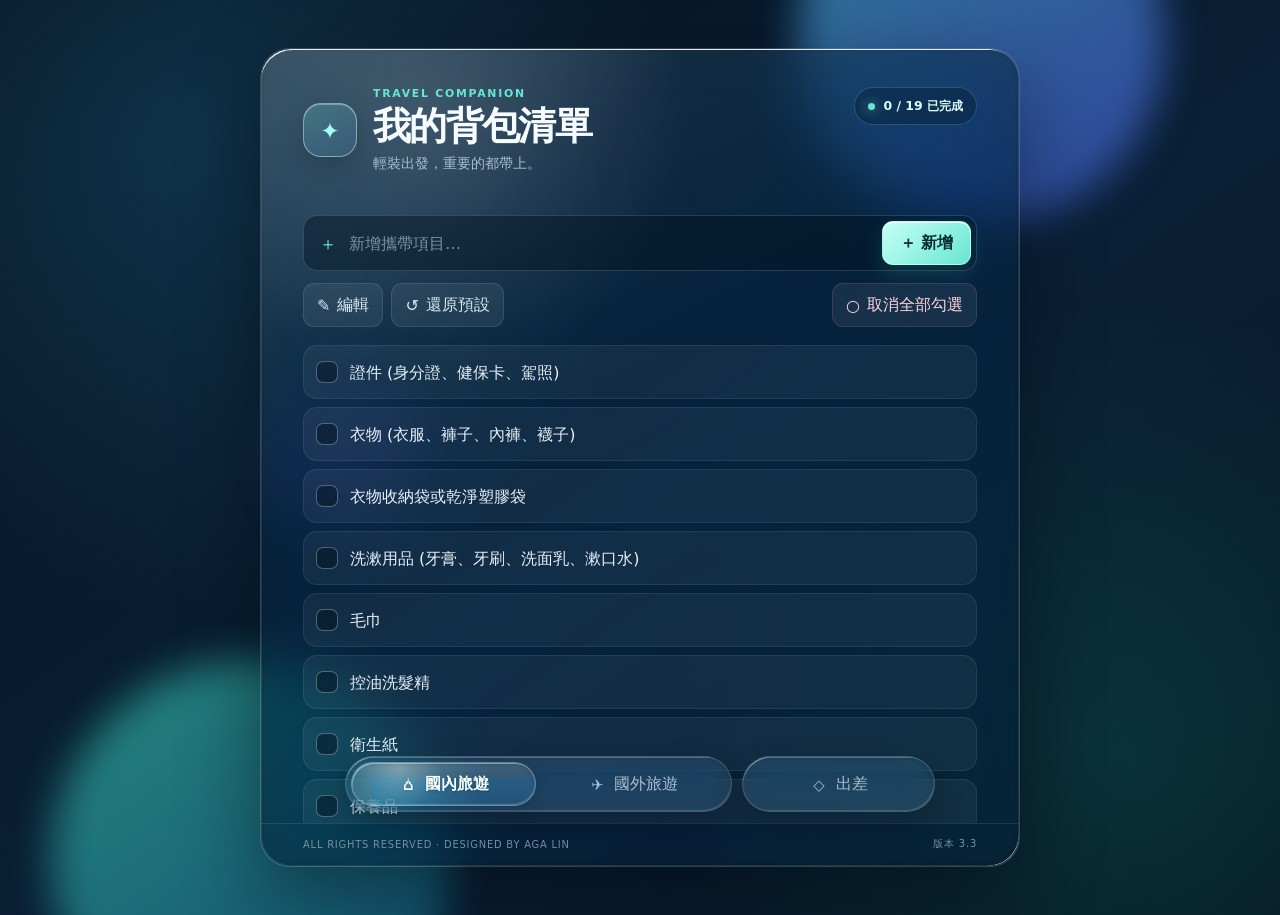
<file: index.html>
<!doctype html>
<html lang="zh-TW">
<head>
    <meta charset="UTF-8">
    <meta name="viewport" content="width=device-width, initial-scale=1.0">
    <meta name="theme-color" content="#071a2d">
    <meta name="color-scheme" content="dark">
    <title>我的背包清單</title>
    <link rel="stylesheet" href="styles.css?ui3.3">
</head>
<body>
    <div class="ambient ambient-one" aria-hidden="true"></div>
    <div class="ambient ambient-two" aria-hidden="true"></div>
    <div class="ambient ambient-three" aria-hidden="true"></div>

    <main class="container glass-surface">
        <div class="glass-layer glass-filter" aria-hidden="true"></div>
        <div class="glass-layer glass-overlay" aria-hidden="true"></div>
        <div class="glass-layer glass-specular" aria-hidden="true"></div>

        <header class="app-header">
            <div class="title-group">
                <span class="app-mark" aria-hidden="true">✦</span>
                <div>
                    <p class="eyebrow">Travel companion</p>
                    <h1>我的背包清單</h1>
                    <p class="subtitle">輕裝出發，重要的都帶上。</p>
                </div>
            </div>
            <div class="progress-pill" aria-live="polite">
                <span class="progress-dot" aria-hidden="true"></span>
                <span id="progressText">準備清單中</span>
            </div>
        </header>

        <section id="controlSection" aria-label="清單工具">
            <form id="addItemForm">
                <label class="sr-only" for="newItem">新增攜帶項目</label>
                <div id="addItemSection">
                    <span class="input-icon" aria-hidden="true">＋</span>
                    <input type="text" id="newItem" placeholder="新增攜帶項目…" autocomplete="off">
                    <button id="addButton" class="primary-button" type="submit">
                        <span aria-hidden="true">＋</span>
                        <span>新增</span>
                    </button>
                </div>
                <span id="inputError" class="error-message" role="alert"></span>
            </form>

            <div class="controlButtons">
                <button id="editButton" class="tool-button" type="button" onclick="toggleEditMode()">
                    <span aria-hidden="true">✎</span>
                    <span>編輯</span>
                </button>
                <button id="resetButton" class="tool-button" type="button" onclick="resetList(true)">
                    <span aria-hidden="true">↺</span>
                    <span>還原預設</span>
                </button>
                <button id="uncheckButton" class="tool-button danger-button" type="button" onclick="uncheckAll()">
                    <span aria-hidden="true">○</span>
                    <span>取消全部勾選</span>
                </button>
            </div>
        </section>

        <section id="listContainer" aria-label="攜帶項目">
            <ul id="travelList"></ul>
        </section>

        <nav id="tagSection" class="liquid-toolbar" aria-label="旅行類型" role="tablist">
            <span class="toolbar-indicator" aria-hidden="true"></span>
            <div class="toolbar-group" aria-label="旅遊清單">
                <button id="travelTwTag" class="tag active" type="button" role="tab" aria-selected="true" onclick="switchTag('travelTw')">
                    <span class="tag-icon" aria-hidden="true">⌂</span>
                    <span class="tag-label">國內旅遊</span>
                </button>
                <button id="travelGlobalTag" class="tag" type="button" role="tab" aria-selected="false" onclick="switchTag('travelGlobal')">
                    <span class="tag-icon" aria-hidden="true">✈</span>
                    <span class="tag-label">國外旅遊</span>
                </button>
            </div>
            <div class="toolbar-group toolbar-group-secondary" aria-label="工作清單">
                <button id="businessTag" class="tag" type="button" role="tab" aria-selected="false" onclick="switchTag('business')">
                    <span class="tag-icon" aria-hidden="true">◇</span>
                    <span class="tag-label">出差</span>
                </button>
            </div>
        </nav>

        <footer>
            <p>ALL RIGHTS RESERVED · DESIGNED BY AGA LIN</p>
            <p class="ver"></p>
        </footer>
    </main>

    <div id="confirmModal" class="modal" aria-hidden="true">
        <div class="modal-content glass-surface" role="dialog" aria-modal="true" aria-labelledby="modalTitle" aria-describedby="modalMessage">
            <span class="modal-icon" aria-hidden="true">!</span>
            <div class="modal-copy">
                <p id="modalTitle" class="modal-title">請確認操作</p>
                <p id="modalMessage"></p>
            </div>
            <div class="modal-buttons">
                <button id="cancelButton" class="tool-button" type="button">取消</button>
                <button id="confirmButton" class="confirm-danger" type="button">確認</button>
            </div>
        </div>
    </div>

    <svg class="liquid-filter-defs" aria-hidden="true" focusable="false" color-interpolation-filters="sRGB">
        <defs id="liquidFilterDefs"></defs>
    </svg>

    <script src="script.js?ui3.3"></script>
</body>
</html>
</file>
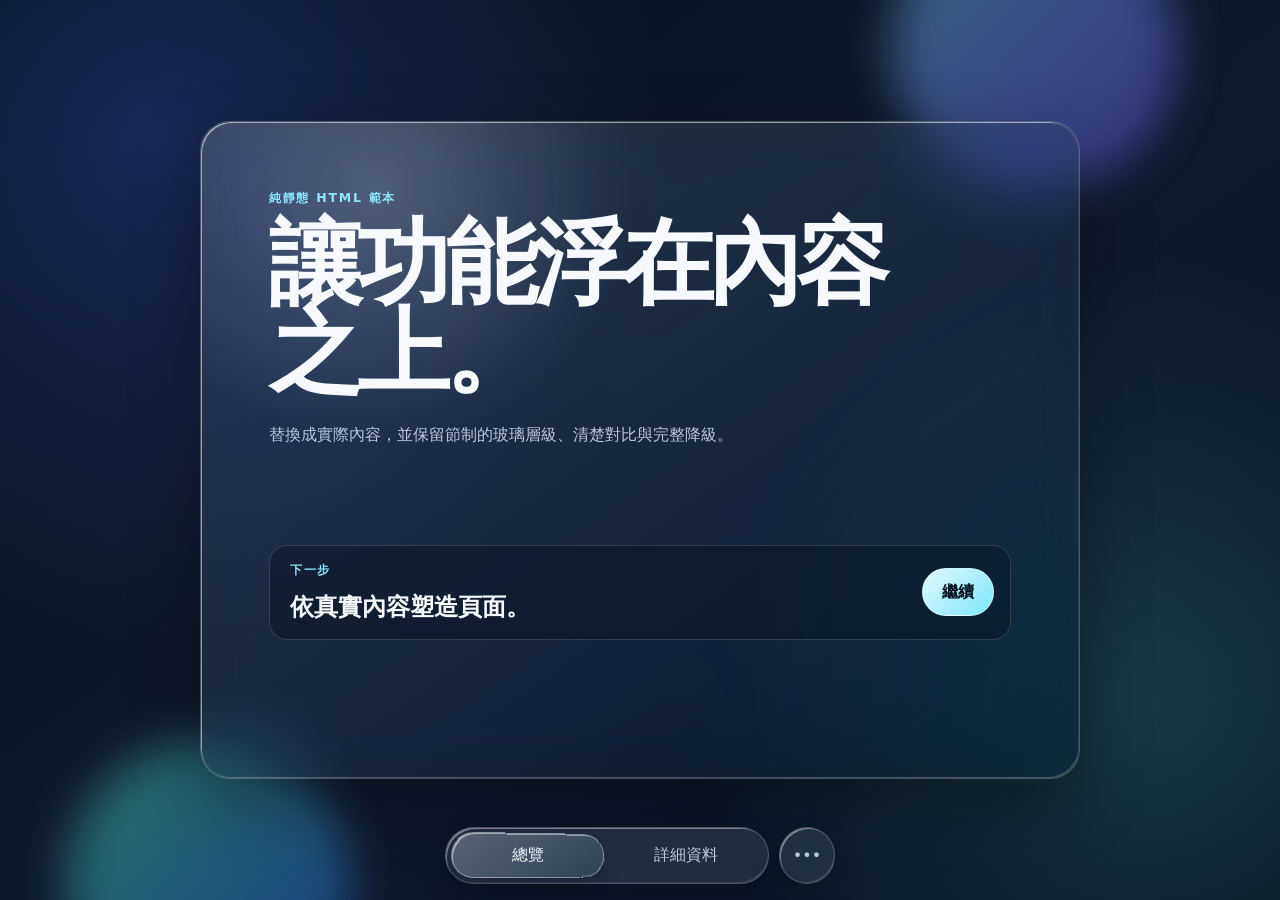
<file: skill-staging/liquid-glass-static-web/assets/static-starter/index.html>
<!doctype html>
<html lang="zh-TW">
<head>
  <meta charset="utf-8">
  <meta name="viewport" content="width=device-width, initial-scale=1">
  <meta name="color-scheme" content="dark">
  <title>液態玻璃靜態頁面</title>
  <link rel="stylesheet" href="styles.css">
</head>
<body>
  <div class="ambient ambient-one" aria-hidden="true"></div>
  <div class="ambient ambient-two" aria-hidden="true"></div>

  <main class="page-shell">
    <div class="glass-layer glass-filter" aria-hidden="true"></div>
    <div class="glass-layer glass-overlay" aria-hidden="true"></div>
    <div class="glass-layer glass-specular" aria-hidden="true"></div>

    <div class="glass-content">
      <header class="hero">
        <p class="eyebrow">純靜態 HTML 範本</p>
        <h1>讓功能浮在內容之上。</h1>
        <p class="intro">替換成實際內容，並保留節制的玻璃層級、清楚對比與完整降級。</p>
      </header>

      <section class="content-panel" aria-labelledby="section-title">
        <div>
          <p class="eyebrow">下一步</p>
          <h2 id="section-title">依真實內容塑造頁面。</h2>
        </div>
        <button class="primary-button" type="button">繼續</button>
      </section>
    </div>

    <nav class="liquid-toolbar" aria-label="檢視選項">
      <span class="liquid-indicator" aria-hidden="true"></span>
      <div class="toolbar-group">
        <button class="toolbar-button is-active" type="button" aria-selected="true">總覽</button>
        <button class="toolbar-button" type="button" aria-selected="false">詳細資料</button>
      </div>
      <div class="toolbar-group">
        <button class="toolbar-button icon-button" type="button" aria-label="更多選項">•••</button>
      </div>
    </nav>
  </main>

  <svg class="filter-defs" aria-hidden="true">
    <filter id="liquid-warp" x="-20%" y="-30%" width="140%" height="160%">
      <feTurbulence type="fractalNoise" baseFrequency="0.012 0.022" numOctaves="2" seed="14" result="noise"></feTurbulence>
      <feGaussianBlur in="noise" stdDeviation="1.4" result="softNoise"></feGaussianBlur>
      <feDisplacementMap in="SourceGraphic" in2="softNoise" scale="5" xChannelSelector="R" yChannelSelector="G"></feDisplacementMap>
    </filter>
  </svg>

  <script src="script.js"></script>
</body>
</html>
</file>
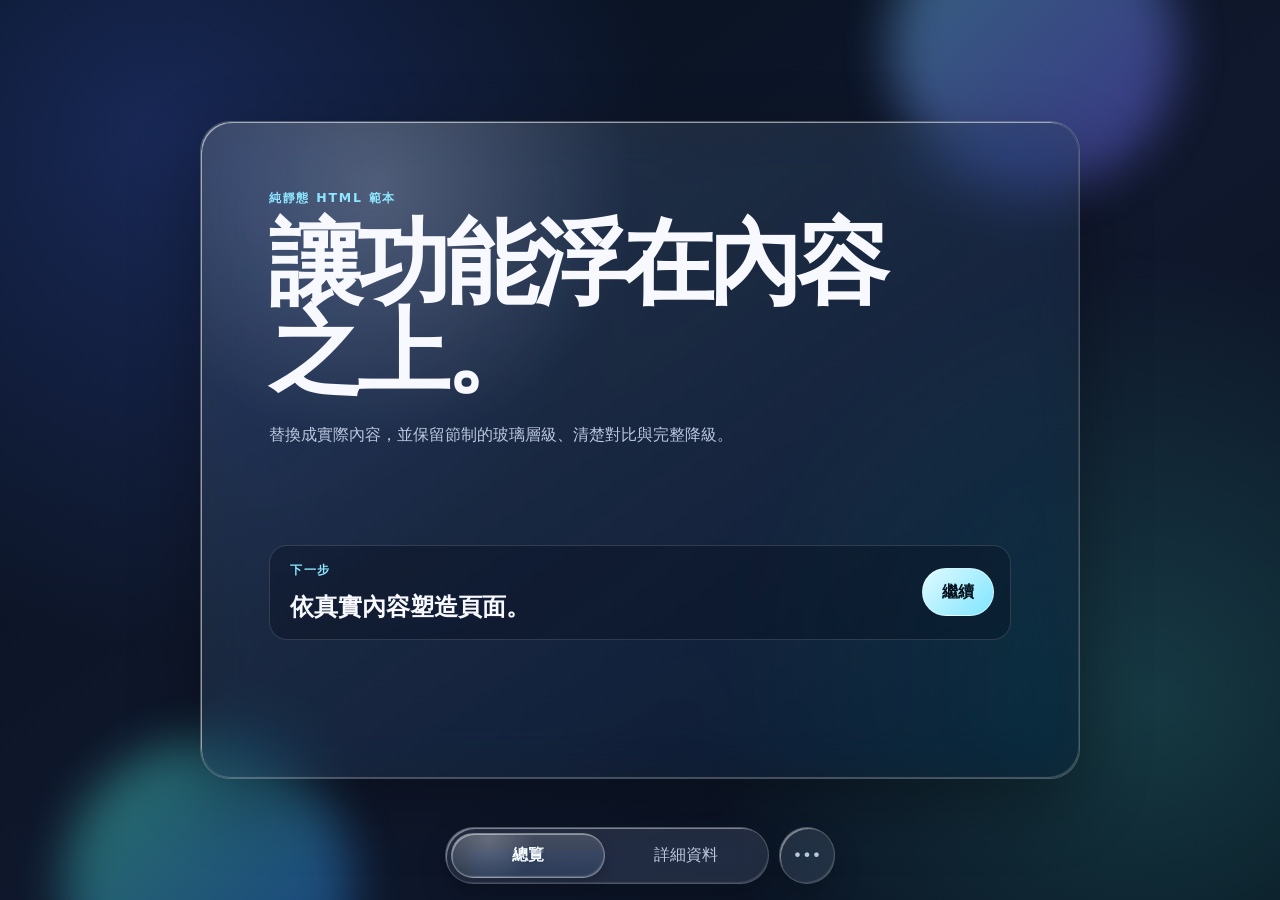
<file: .agents/skills/liquid-glass-static-web/assets/static-starter/index.html>
<!doctype html>
<html lang="zh-TW">
<head>
  <meta charset="utf-8">
  <meta name="viewport" content="width=device-width, initial-scale=1">
  <meta name="color-scheme" content="dark">
  <title>液態玻璃靜態頁面</title>
  <link rel="stylesheet" href="styles.css">
</head>
<body>
  <div class="ambient ambient-one" aria-hidden="true"></div>
  <div class="ambient ambient-two" aria-hidden="true"></div>

  <main class="page-shell">
    <div class="glass-layer glass-filter" aria-hidden="true"></div>
    <div class="glass-layer glass-overlay" aria-hidden="true"></div>
    <div class="glass-layer glass-specular" aria-hidden="true"></div>

    <div class="glass-content">
      <header class="hero">
        <p class="eyebrow">純靜態 HTML 範本</p>
        <h1>讓功能浮在內容之上。</h1>
        <p class="intro">替換成實際內容，並保留節制的玻璃層級、清楚對比與完整降級。</p>
      </header>

      <section class="content-panel" aria-labelledby="section-title">
        <div>
          <p class="eyebrow">下一步</p>
          <h2 id="section-title">依真實內容塑造頁面。</h2>
        </div>
        <button class="primary-button" type="button">繼續</button>
      </section>
    </div>

    <nav class="liquid-toolbar" aria-label="檢視選項">
      <span class="liquid-indicator" aria-hidden="true"></span>
      <div class="toolbar-group">
        <button class="toolbar-button is-active" type="button" aria-selected="true">總覽</button>
        <button class="toolbar-button" type="button" aria-selected="false">詳細資料</button>
      </div>
      <div class="toolbar-group">
        <button class="toolbar-button icon-button" type="button" aria-label="更多選項">•••</button>
      </div>
    </nav>
  </main>

  <svg class="filter-defs" aria-hidden="true" focusable="false" color-interpolation-filters="sRGB">
    <defs id="liquid-filter-defs"></defs>
  </svg>

  <script src="script.js"></script>
</body>
</html>
</file>
<file: styles.css>
:root {
    color-scheme: dark;
    --page-deep: #05111f;
    --page-mid: #0a2036;
    --text: #f5fbff;
    --muted: #a9bed0;
    --faint: #7891a6;
    --accent: #67e7d2;
    --accent-bright: #a4fff0;
    --accent-deep: #063e42;
    --danger: #ff8f9d;
    --danger-deep: #5a1f2b;
    --glass-fallback: rgba(12, 31, 50, 0.96);
    --glass-fill: rgba(13, 38, 61, 0.62);
    --glass-border: rgba(210, 247, 255, 0.18);
    --glass-highlight: rgba(255, 255, 255, 0.22);
    --glass-shadow: 0 28px 80px rgba(0, 8, 18, 0.46);
    --glass-blur: 24px;
    --glass-saturation: 150%;
    --glass-tint-rgb: 220, 255, 250;
    --glass-tint-opacity: 0.055;
    --glass-reflex-light: 1;
    --glass-reflex-dark: 1;
    --surface-soft: rgba(231, 250, 255, 0.07);
    --surface-hover: rgba(231, 250, 255, 0.12);
    --line: rgba(219, 248, 255, 0.11);
    --radius-xl: 30px;
    --radius-lg: 20px;
    --radius-md: 14px;
    --focus: #d8fff7;
}

* {
    box-sizing: border-box;
    margin: 0;
    padding: 0;
}

html {
    min-height: 100%;
    background: var(--page-deep);
}

body {
    min-height: 100vh;
    min-height: 100dvh;
    padding: clamp(18px, 4vw, 48px);
    overflow: hidden;
    color: var(--text);
    background:
        radial-gradient(circle at 15% 15%, rgba(41, 126, 164, 0.28), transparent 30rem),
        radial-gradient(circle at 88% 82%, rgba(24, 150, 127, 0.2), transparent 28rem),
        linear-gradient(145deg, var(--page-deep), var(--page-mid) 55%, #061522);
    display: grid;
    place-items: center;
    font-family: Inter, ui-sans-serif, system-ui, -apple-system, BlinkMacSystemFont, "Segoe UI", "Noto Sans TC", sans-serif;
}

button,
input {
    font: inherit;
}

button {
    color: inherit;
}

.ambient {
    position: fixed;
    z-index: 0;
    border-radius: 999px;
    pointer-events: none;
    filter: blur(20px);
    opacity: 0.52;
}

.ambient-one {
    top: -9rem;
    right: 9%;
    width: 23rem;
    aspect-ratio: 1;
    background: linear-gradient(145deg, #58d8ff, #5365ff);
}

.ambient-two {
    bottom: -10rem;
    left: 4%;
    width: 25rem;
    aspect-ratio: 1;
    background: linear-gradient(145deg, #42ecc8, #176fa4);
}

.ambient-three {
    top: 42%;
    left: 21%;
    width: 10rem;
    aspect-ratio: 1;
    background: #8b75ff;
    opacity: 0.18;
}

.glass-surface {
    background: var(--glass-fallback);
    border: 1px solid var(--glass-border);
    box-shadow: var(--glass-shadow), inset 0 1px 0 var(--glass-highlight);
}

@supports ((backdrop-filter: blur(1px)) or (-webkit-backdrop-filter: blur(1px))) {
    .glass-surface {
        background: var(--glass-fill);
        -webkit-backdrop-filter: blur(var(--glass-blur)) saturate(135%);
        backdrop-filter: blur(var(--glass-blur)) saturate(135%);
    }
}

.container {
    --light-x: 22%;
    --light-y: 8%;
    position: relative;
    z-index: 1;
    width: min(100%, 760px);
    height: min(91vh, 900px);
    height: min(91dvh, 900px);
    overflow: hidden;
    border-radius: var(--radius-xl);
    display: flex;
    flex-direction: column;
    isolation: isolate;
}

.container > :not(.glass-layer) {
    position: relative;
    z-index: 3;
}

.glass-layer {
    position: absolute;
    inset: 0;
    border-radius: inherit;
    pointer-events: none;
}

.glass-filter {
    z-index: 0;
}

.glass-overlay {
    z-index: 1;
    background:
        linear-gradient(155deg, rgba(218, 249, 255, 0.09), rgba(25, 80, 109, 0.02) 42%, rgba(4, 24, 39, 0.15)),
        color-mix(in srgb, var(--glass-fill) 78%, transparent);
}

.glass-specular {
    z-index: 2;
    background:
        radial-gradient(circle at var(--light-x) var(--light-y), rgba(255, 255, 255, 0.14), transparent 28%),
        linear-gradient(135deg, rgba(255, 255, 255, 0.09), transparent 28%);
    box-shadow:
        inset 0 0 0 1px color-mix(in srgb, white calc(var(--glass-reflex-light) * 10%), transparent),
        inset 1.8px 3px 0 -2px color-mix(in srgb, white calc(var(--glass-reflex-light) * 86%), transparent),
        inset -2px -2px 0 -2px color-mix(in srgb, white calc(var(--glass-reflex-light) * 66%), transparent),
        inset -0.5px -1px 5px color-mix(in srgb, black calc(var(--glass-reflex-dark) * 16%), transparent);
}

@supports ((backdrop-filter: blur(1px)) or (-webkit-backdrop-filter: blur(1px))) {
    .container.glass-surface {
        background: rgba(7, 27, 44, 0.3);
        -webkit-backdrop-filter: none;
        backdrop-filter: none;
    }

    .glass-filter {
        -webkit-backdrop-filter: blur(var(--glass-blur)) saturate(var(--glass-saturation));
        backdrop-filter: blur(var(--glass-blur)) saturate(var(--glass-saturation));
    }
}

.app-header {
    padding: clamp(24px, 5vw, 38px) clamp(22px, 5vw, 42px) 24px;
    display: flex;
    align-items: flex-start;
    justify-content: space-between;
    gap: 24px;
}

.title-group {
    min-width: 0;
    display: flex;
    align-items: center;
    gap: 16px;
}

.app-mark {
    width: 54px;
    aspect-ratio: 1;
    flex: 0 0 auto;
    border: 1px solid rgba(213, 255, 248, 0.45);
    border-radius: 18px;
    color: var(--accent-bright);
    background: linear-gradient(145deg, rgba(103, 231, 210, 0.24), rgba(102, 155, 255, 0.12));
    box-shadow: inset 0 1px 0 rgba(255, 255, 255, 0.32), 0 10px 28px rgba(0, 0, 0, 0.2);
    display: grid;
    place-items: center;
    font-size: 1.45rem;
}

.eyebrow {
    margin-bottom: 5px;
    color: var(--accent);
    font-size: 0.68rem;
    font-weight: 800;
    letter-spacing: 0.16em;
    text-transform: uppercase;
}

h1 {
    font-size: clamp(1.65rem, 4vw, 2.35rem);
    line-height: 1.12;
    letter-spacing: -0.045em;
}

.subtitle {
    margin-top: 7px;
    color: var(--muted);
    font-size: 0.88rem;
}

.progress-pill {
    min-height: 38px;
    flex: 0 0 auto;
    padding: 8px 13px;
    border: 1px solid rgba(177, 250, 238, 0.18);
    border-radius: 999px;
    color: #dffcf7;
    background: rgba(4, 25, 36, 0.34);
    display: flex;
    align-items: center;
    gap: 8px;
    font-size: 0.78rem;
    font-weight: 700;
}

.progress-dot {
    width: 7px;
    aspect-ratio: 1;
    border-radius: 50%;
    background: var(--accent);
    box-shadow: 0 0 12px rgba(103, 231, 210, 0.75);
}

#tagSection {
    position: absolute;
    z-index: 8;
    left: 50%;
    bottom: 54px;
    width: min(calc(100% - clamp(44px, 10vw, 84px)), 590px);
    transform: translateX(-50%);
    display: grid;
    grid-template-columns: minmax(0, 2fr) minmax(112px, 1fr);
    gap: 10px;
    isolation: isolate;
}

.toolbar-indicator {
    --indicator-x: 0px;
    --indicator-y: 0px;
    --indicator-width: 0px;
    --indicator-height: 0px;
    position: absolute;
    z-index: 2;
    left: 0;
    top: 0;
    width: var(--indicator-width);
    height: var(--indicator-height);
    border: 1px solid rgba(230, 255, 252, 0.28);
    border-radius: 999px;
    opacity: 0;
    overflow: hidden;
    transform: translate3d(var(--indicator-x), var(--indicator-y), 0);
    background:
        radial-gradient(circle at 24% 12%, rgba(255, 255, 255, 0.18), transparent 38%),
        linear-gradient(180deg, rgba(246, 255, 253, 0.11), rgba(137, 224, 216, 0.035)),
        rgba(var(--glass-tint-rgb), var(--glass-tint-opacity));
    box-shadow:
        inset 0 0 0 1px rgba(255, 255, 255, 0.08),
        inset 1.5px 2px 0 -1px rgba(255, 255, 255, 0.38),
        inset -2px -4px 2px -3px rgba(255, 255, 255, 0.16),
        inset -1px 2px 4px -2px rgba(0, 20, 28, 0.34),
        0 5px 14px rgba(0, 8, 18, 0.16);
    -webkit-backdrop-filter: blur(0.35px) saturate(125%);
    backdrop-filter: blur(0.35px) saturate(125%);
    pointer-events: none;
    transition:
        width 420ms cubic-bezier(0.22, 0.9, 0.28, 1),
        height 420ms cubic-bezier(0.22, 0.9, 0.28, 1),
        transform 420ms cubic-bezier(0.22, 0.9, 0.28, 1),
        opacity 160ms ease;
}

.toolbar-indicator::after {
    position: absolute;
    inset: 0;
    border-radius: inherit;
    content: "";
    background:
        radial-gradient(circle at 26% 10%, rgba(255, 255, 255, 0.2), transparent 30%),
        linear-gradient(110deg, transparent 28%, rgba(255, 255, 255, 0.055) 50%, transparent 72%);
}

.indicator-ready .toolbar-indicator {
    opacity: 1;
}

.indicator-moving .toolbar-indicator::after {
    animation: liquid-stretch 440ms cubic-bezier(0.22, 0.9, 0.28, 1);
}

@supports ((backdrop-filter: url("#liquid-toolbar-filter")) or (-webkit-backdrop-filter: url("#liquid-toolbar-filter"))) {
    .toolbar-indicator {
        -webkit-backdrop-filter: url("#liquid-toolbar-filter");
        backdrop-filter: url("#liquid-toolbar-filter");
    }
}

@keyframes liquid-stretch {
    0% {
        transform: scaleX(1);
    }
    48% {
        transform: scaleX(1.11);
    }
    100% {
        transform: scaleX(1);
    }
}

.toolbar-group {
    position: relative;
    min-width: 0;
    padding: 5px;
    border: 1px solid rgba(218, 249, 255, 0.16);
    border-radius: 999px;
    background: rgba(7, 27, 43, 0.88);
    box-shadow:
        inset 0 0 0 1px rgba(255, 255, 255, 0.04),
        inset 1.5px 2.5px 0 -2px rgba(255, 255, 255, 0.48),
        inset -2px -3px 1px -2px rgba(255, 255, 255, 0.12),
        inset -1px 2px 4px -2px rgba(0, 16, 28, 0.4),
        0 12px 30px rgba(0, 8, 18, 0.24);
    display: grid;
    grid-template-columns: repeat(2, minmax(0, 1fr));
    gap: 4px;
}

.toolbar-group-secondary {
    grid-template-columns: minmax(0, 1fr);
}

@supports ((backdrop-filter: blur(1px)) or (-webkit-backdrop-filter: blur(1px))) {
    .toolbar-group {
        background: color-mix(in srgb, rgba(196, 231, 239, 0.16) 74%, transparent);
        -webkit-backdrop-filter: blur(16px) saturate(var(--glass-saturation));
        backdrop-filter: blur(16px) saturate(var(--glass-saturation));
    }
}

.tag {
    position: relative;
    z-index: 3;
    min-height: 44px;
    min-width: 0;
    padding: 9px 13px;
    border: 1px solid transparent;
    border-radius: 999px;
    background: transparent;
    color: var(--muted);
    cursor: pointer;
    display: inline-flex;
    align-items: center;
    justify-content: center;
    gap: 7px;
    transition: color 160ms ease, background 160ms ease, border-color 160ms ease, transform 160ms ease;
}

.tag:hover {
    color: var(--text);
    background: rgba(255, 255, 255, 0.06);
}

.tag.active {
    border-color: transparent;
    color: #f7fffd;
    background: transparent;
    box-shadow: none;
    font-weight: 850;
    text-shadow: 0 1px 3px rgba(0, 18, 28, 0.48);
}

.tag-icon {
    width: 20px;
    height: 20px;
    flex: 0 0 auto;
    display: grid;
    place-items: center;
    font-size: 0.92rem;
}

.tag-label {
    min-width: 0;
    overflow: hidden;
    text-overflow: ellipsis;
    white-space: nowrap;
}

#controlSection {
    padding: 18px clamp(22px, 5vw, 42px) 12px;
    display: grid;
    gap: 12px;
}

#addItemForm {
    min-width: 0;
}

#addItemSection {
    min-width: 0;
    padding: 5px;
    border: 1px solid rgba(218, 249, 255, 0.16);
    border-radius: var(--radius-md);
    background: rgba(2, 17, 29, 0.42);
    display: flex;
    align-items: center;
    gap: 4px;
    transition: border-color 160ms ease, box-shadow 160ms ease;
}

#addItemSection:focus-within {
    border-color: rgba(164, 255, 240, 0.56);
    box-shadow: 0 0 0 3px rgba(103, 231, 210, 0.1);
}

.input-icon {
    padding-left: 10px;
    color: var(--accent);
    font-size: 1.15rem;
}

#newItem {
    min-width: 0;
    width: 100%;
    min-height: 44px;
    padding: 10px 8px;
    border: 0;
    outline: 0;
    color: var(--text);
    background: transparent;
    font-size: 1rem;
}

#newItem::placeholder {
    color: var(--faint);
}

.primary-button,
.tool-button,
.delete-btn,
.confirm-danger {
    min-height: 44px;
    border-radius: 11px;
    white-space: nowrap;
    cursor: pointer;
    transition: transform 150ms ease, border-color 150ms ease, background 150ms ease, box-shadow 150ms ease;
}

.primary-button {
    padding: 10px 17px;
    border: 1px solid rgba(214, 255, 248, 0.5);
    color: #062d32;
    background: linear-gradient(135deg, #c5fff5, #67e7d2);
    box-shadow: 0 8px 20px rgba(58, 213, 188, 0.18), inset 0 1px 0 #ffffff;
    display: inline-flex;
    align-items: center;
    justify-content: center;
    gap: 5px;
    font-weight: 850;
}

.primary-button:hover {
    transform: translateY(-1px);
    box-shadow: 0 11px 25px rgba(58, 213, 188, 0.26), inset 0 1px 0 #ffffff;
}

.controlButtons {
    display: flex;
    flex-wrap: wrap;
    gap: 8px;
}

.tool-button {
    padding: 9px 13px;
    border: 1px solid var(--line);
    color: #d9e9f4;
    background: var(--surface-soft);
    display: inline-flex;
    align-items: center;
    justify-content: center;
    gap: 7px;
}

.tool-button:hover {
    transform: translateY(-1px);
    border-color: rgba(218, 249, 255, 0.22);
    background: var(--surface-hover);
}

.danger-button {
    margin-left: auto;
    color: #ffd4da;
    border-color: rgba(255, 143, 157, 0.15);
}

.error-message {
    min-height: 0;
    display: block;
    padding: 0 8px;
    overflow: hidden;
    color: #ffc1c9;
    font-size: 0.82rem;
    line-height: 0;
    opacity: 0;
    transition: line-height 160ms ease, padding-top 160ms ease, opacity 160ms ease;
}

.error-message.show {
    padding-top: 7px;
    line-height: 1.35;
    opacity: 1;
}

#listContainer {
    min-height: 0;
    flex: 1;
    margin: 0 clamp(10px, 2vw, 20px);
    padding: 6px clamp(12px, 3vw, 22px) 94px;
    overflow-y: auto;
    overscroll-behavior: contain;
    scrollbar-color: rgba(149, 217, 216, 0.4) transparent;
    scrollbar-width: thin;
    -webkit-overflow-scrolling: touch;
}

#listContainer::-webkit-scrollbar {
    width: 6px;
}

#listContainer::-webkit-scrollbar-thumb {
    border-radius: 999px;
    background: rgba(149, 217, 216, 0.34);
}

#travelList {
    list-style: none;
}

#travelList li {
    position: relative;
    min-height: 54px;
    margin-bottom: 8px;
    padding: 9px 12px;
    border: 1px solid rgba(218, 249, 255, 0.08);
    border-radius: var(--radius-md);
    background: rgba(231, 250, 255, 0.055);
    display: flex;
    align-items: center;
    gap: 12px;
    transition: transform 150ms ease, border-color 150ms ease, background 150ms ease;
}

#travelList li:hover {
    transform: translateX(2px);
    border-color: rgba(218, 249, 255, 0.16);
    background: rgba(231, 250, 255, 0.085);
}

#travelList input[type="checkbox"] {
    width: 22px;
    height: 22px;
    flex: 0 0 auto;
    margin: 0;
    border: 1px solid rgba(218, 249, 255, 0.32);
    border-radius: 7px;
    appearance: none;
    background: rgba(2, 17, 29, 0.46);
    display: grid;
    place-content: center;
    cursor: pointer;
}

#travelList input[type="checkbox"]::before {
    width: 11px;
    height: 7px;
    border-left: 2px solid #073a3c;
    border-bottom: 2px solid #073a3c;
    content: "";
    transform: rotate(-45deg) scale(0);
    transition: transform 120ms ease;
}

#travelList input[type="checkbox"]:checked {
    border-color: var(--accent);
    background: var(--accent);
}

#travelList input[type="checkbox"]:checked::before {
    transform: rotate(-45deg) scale(1);
}

#travelList label {
    min-width: 0;
    width: 100%;
    padding: 4px 0;
    color: #e5f0f7;
    line-height: 1.45;
    cursor: pointer;
    transition: color 150ms ease, opacity 150ms ease;
}

#travelList label.checked {
    color: var(--faint);
    text-decoration: line-through;
    text-decoration-color: rgba(103, 231, 210, 0.5);
    opacity: 0.7;
}

.delete-btn {
    min-height: 36px;
    flex: 0 0 auto;
    padding: 6px 10px;
    border: 1px solid rgba(255, 143, 157, 0.24);
    color: #ffd4da;
    background: rgba(90, 31, 43, 0.52);
    display: none;
}

.delete-btn:hover {
    border-color: rgba(255, 143, 157, 0.45);
    background: rgba(115, 35, 49, 0.72);
}

.edit-mode .delete-btn {
    display: inline-flex;
    align-items: center;
    gap: 5px;
}

footer {
    padding: 13px clamp(22px, 5vw, 42px) 15px;
    border-top: 1px solid var(--line);
    color: var(--faint);
    display: flex;
    align-items: center;
    justify-content: space-between;
    gap: 12px;
    font-size: 0.62rem;
    letter-spacing: 0.08em;
}

.modal {
    position: fixed;
    z-index: 20;
    inset: 0;
    padding: 20px;
    visibility: hidden;
    opacity: 0;
    background: rgba(0, 8, 18, 0.7);
    display: grid;
    place-items: center;
    transition: opacity 160ms ease, visibility 160ms ease;
}

@supports ((backdrop-filter: blur(1px)) or (-webkit-backdrop-filter: blur(1px))) {
    .modal {
        -webkit-backdrop-filter: blur(8px);
        backdrop-filter: blur(8px);
    }
}

.modal.show {
    visibility: visible;
    opacity: 1;
}

.modal-content {
    width: min(100%, 430px);
    padding: 24px;
    border-radius: var(--radius-lg);
    transform: translateY(8px) scale(0.98);
    transition: transform 180ms ease;
    display: grid;
    grid-template-columns: auto 1fr;
    gap: 14px;
}

.modal.show .modal-content {
    transform: translateY(0) scale(1);
}

.modal-icon {
    width: 38px;
    aspect-ratio: 1;
    border: 1px solid rgba(255, 143, 157, 0.3);
    border-radius: 12px;
    color: #ffd4da;
    background: rgba(90, 31, 43, 0.55);
    display: grid;
    place-items: center;
    font-weight: 900;
}

.modal-title {
    margin-bottom: 6px;
    color: var(--text);
    font-weight: 800;
}

#modalMessage {
    color: var(--muted);
    line-height: 1.55;
}

.modal-buttons {
    grid-column: 1 / -1;
    margin-top: 8px;
    display: flex;
    justify-content: flex-end;
    gap: 8px;
}

.confirm-danger {
    padding: 9px 16px;
    border: 1px solid rgba(255, 184, 193, 0.3);
    color: #fff5f6;
    background: linear-gradient(135deg, #a83f54, #772637);
    font-weight: 800;
}

.confirm-danger:hover {
    transform: translateY(-1px);
    box-shadow: 0 10px 24px rgba(91, 20, 34, 0.32);
}

button:focus-visible,
input:focus-visible {
    outline: 3px solid var(--focus);
    outline-offset: 3px;
}

#newItem:focus-visible {
    outline: 0;
}

.sr-only {
    position: absolute;
    width: 1px;
    height: 1px;
    padding: 0;
    margin: -1px;
    overflow: hidden;
    clip: rect(0, 0, 0, 0);
    white-space: nowrap;
    border: 0;
}

.liquid-filter-defs {
    position: fixed;
    width: 0;
    height: 0;
    overflow: hidden;
    pointer-events: none;
}

@media (max-width: 680px) {
    body {
        padding: 0;
        place-items: stretch;
    }

    .ambient {
        opacity: 0.3;
    }

    .container {
        width: 100%;
        height: 100vh;
        height: 100dvh;
        border-width: 0;
        border-radius: 0;
    }

    .app-header {
        padding: 22px 18px 18px;
    }

    .app-mark {
        width: 46px;
        border-radius: 15px;
    }

    .progress-pill {
        display: none;
    }

    #tagSection {
        position: fixed;
        bottom: max(12px, env(safe-area-inset-bottom));
        width: calc(100% - 36px);
        grid-template-columns: minmax(0, 2fr) minmax(90px, 0.82fr);
        gap: 8px;
    }

    .tag {
        padding-inline: 7px;
        font-size: 0.84rem;
    }

    #controlSection {
        padding: 14px 18px 10px;
    }

    .controlButtons {
        display: grid;
        grid-template-columns: repeat(2, 1fr);
    }

    .danger-button {
        grid-column: 1 / -1;
        margin-left: 0;
    }

    #listContainer {
        margin-inline: 4px;
        padding: 6px 14px calc(92px + env(safe-area-inset-bottom));
    }

    footer {
        display: none;
    }
}

@media (max-width: 390px) {
    .subtitle,
    .eyebrow {
        display: none;
    }

    .app-header {
        align-items: center;
    }

    h1 {
        font-size: 1.55rem;
    }

    .tag-icon,
    .tool-button span[aria-hidden="true"] {
        display: none;
    }
}

@media (prefers-reduced-motion: reduce) {
    *,
    *::before,
    *::after {
        scroll-behavior: auto !important;
        animation-duration: 0.01ms !important;
        animation-iteration-count: 1 !important;
        transition-duration: 0.01ms !important;
    }

    .toolbar-indicator {
        -webkit-backdrop-filter: none;
        backdrop-filter: none;
        filter: none;
    }
}

@media (forced-colors: active) {
    .glass-surface,
    #tagSection,
    .toolbar-indicator,
    #addItemSection,
    #travelList li,
    .tag,
    .tool-button {
        border: 1px solid CanvasText;
        color: CanvasText;
        background: Canvas;
        box-shadow: none;
    }
}
</file>
<file: skill-staging/liquid-glass-static-web/assets/static-starter/styles.css>
:root {
  color-scheme: dark;
  --page-bg: #07111f;
  --text: #f7f9ff;
  --muted: #bdc8df;
  --accent: #8ee7ff;
  --glass-fallback: rgba(18, 28, 49, 0.94);
  --glass-fill: rgba(255, 255, 255, 0.1);
  --glass-border: rgba(255, 255, 255, 0.24);
  --glass-blur: 22px;
}

* { box-sizing: border-box; }

html {
  min-height: 100%;
  background: var(--page-bg);
}

body {
  min-height: 100vh;
  min-height: 100dvh;
  margin: 0;
  padding: clamp(18px, 5vw, 72px);
  overflow-x: hidden;
  color: var(--text);
  background:
    radial-gradient(circle at 12% 15%, rgba(76, 111, 255, 0.24), transparent 32rem),
    radial-gradient(circle at 90% 78%, rgba(74, 229, 205, 0.18), transparent 28rem),
    linear-gradient(145deg, #06101d, #10182d 55%, #07111f);
  display: grid;
  place-items: center;
  font-family: ui-sans-serif, system-ui, -apple-system, BlinkMacSystemFont, "Segoe UI", "Noto Sans TC", sans-serif;
}

button { font: inherit; }

.ambient {
  position: fixed;
  width: 18rem;
  aspect-ratio: 1;
  border-radius: 50%;
  filter: blur(24px);
  opacity: 0.42;
  pointer-events: none;
}

.ambient-one {
  top: -6rem;
  right: 8%;
  background: linear-gradient(135deg, #74d8ff, #745cff);
}

.ambient-two {
  bottom: -8rem;
  left: 5%;
  background: linear-gradient(135deg, #4ef0bd, #2673ff);
}

.page-shell {
  --light-x: 20%;
  --light-y: 10%;
  position: relative;
  width: min(100%, 880px);
  min-height: 560px;
  padding: clamp(24px, 6vw, 68px);
  padding-bottom: clamp(112px, 14vw, 138px);
  overflow: hidden;
  isolation: isolate;
  border: 1px solid var(--glass-border);
  border-radius: 30px;
  background: var(--glass-fallback);
  box-shadow: 0 24px 70px rgba(0, 0, 0, 0.32);
}

.glass-layer {
  position: absolute;
  inset: 0;
  border-radius: inherit;
  pointer-events: none;
}

.glass-filter { z-index: 0; }

.glass-overlay {
  z-index: 1;
  background: linear-gradient(145deg, rgba(255, 255, 255, 0.12), rgba(10, 30, 50, 0.08));
}

.glass-specular {
  z-index: 2;
  background: radial-gradient(circle at var(--light-x) var(--light-y), rgba(255, 255, 255, 0.2), transparent 28%);
  box-shadow:
    inset 0 0 0 1px rgba(255, 255, 255, 0.1),
    inset 2px 2px 0 -1px rgba(255, 255, 255, 0.48),
    inset -2px -3px 1px -2px rgba(255, 255, 255, 0.14);
}

.glass-content {
  position: relative;
  z-index: 3;
}

@supports ((backdrop-filter: blur(1px)) or (-webkit-backdrop-filter: blur(1px))) {
  .page-shell { background: rgba(12, 30, 48, 0.35); }
  .glass-filter {
    -webkit-backdrop-filter: blur(var(--glass-blur)) saturate(140%);
    backdrop-filter: blur(var(--glass-blur)) saturate(140%);
  }
}

.hero { max-width: 42rem; }

.eyebrow {
  margin: 0 0 0.75rem;
  color: var(--accent);
  font-size: 0.78rem;
  font-weight: 750;
  letter-spacing: 0.14em;
}

h1 {
  margin: 0;
  font-size: clamp(2.6rem, 8vw, 5.8rem);
  line-height: 0.96;
  letter-spacing: -0.055em;
}

h2 { margin: 0; }

.intro {
  max-width: 34rem;
  margin: 1.5rem 0 0;
  color: var(--muted);
  line-height: 1.7;
}

.content-panel {
  margin-top: clamp(2.5rem, 8vw, 6rem);
  padding: 1rem 1rem 1rem 1.25rem;
  border: 1px solid rgba(255, 255, 255, 0.14);
  border-radius: 18px;
  background: rgba(7, 14, 28, 0.34);
  display: flex;
  align-items: center;
  justify-content: space-between;
  gap: 1.5rem;
}

.primary-button,
.toolbar-button {
  min-height: 44px;
  border-radius: 999px;
  cursor: pointer;
}

.primary-button {
  padding: 0.8rem 1.2rem;
  border: 1px solid rgba(255, 255, 255, 0.48);
  color: #06111f;
  background: linear-gradient(135deg, #dffaff, #7ee5ff);
  font-weight: 780;
}

.liquid-toolbar {
  position: fixed;
  z-index: 10;
  left: 50%;
  bottom: max(16px, env(safe-area-inset-bottom));
  width: min(calc(100% - 36px), 390px);
  transform: translateX(-50%);
  display: grid;
  grid-template-columns: minmax(0, 1fr) auto;
  gap: 10px;
  isolation: isolate;
}

.toolbar-group {
  position: relative;
  padding: 5px;
  border: 1px solid rgba(255, 255, 255, 0.2);
  border-radius: 999px;
  background: rgba(10, 24, 42, 0.88);
  box-shadow:
    inset 2px 2px 0 -1px rgba(255, 255, 255, 0.42),
    inset -2px -3px 1px -2px rgba(255, 255, 255, 0.12),
    0 12px 30px rgba(0, 0, 0, 0.2);
  display: flex;
  gap: 4px;
}

.toolbar-group:first-of-type {
  display: grid;
  grid-template-columns: repeat(2, minmax(0, 1fr));
}

@supports ((backdrop-filter: blur(1px)) or (-webkit-backdrop-filter: blur(1px))) {
  .toolbar-group {
    background: rgba(255, 255, 255, 0.1);
    -webkit-backdrop-filter: blur(18px) saturate(145%);
    backdrop-filter: blur(18px) saturate(145%);
  }
}

.toolbar-button {
  position: relative;
  z-index: 3;
  padding: 0.7rem 1rem;
  border: 1px solid transparent;
  color: var(--muted);
  background: transparent;
  white-space: nowrap;
}

.toolbar-button.is-active { color: var(--text); }

.icon-button {
  width: 44px;
  padding-inline: 0;
}

.liquid-indicator {
  position: absolute;
  z-index: 2;
  left: 0;
  top: 0;
  width: var(--w, 0);
  height: var(--h, 0);
  border: 1px solid rgba(255, 255, 255, 0.36);
  border-radius: 999px;
  opacity: 0;
  transform: translate3d(var(--x, 0), var(--y, 0), 0);
  background: linear-gradient(145deg, rgba(255, 255, 255, 0.26), rgba(112, 220, 210, 0.14));
  box-shadow: inset 2px 2px 0 -1px rgba(255, 255, 255, 0.48), 0 6px 18px rgba(0, 0, 0, 0.2);
  pointer-events: none;
  transition: width 420ms cubic-bezier(0.22, 0.9, 0.28, 1), transform 420ms cubic-bezier(0.22, 0.9, 0.28, 1), opacity 160ms;
}

.liquid-toolbar.is-ready .liquid-indicator { opacity: 1; }

@supports (filter: url("#liquid-warp")) {
  .liquid-indicator { filter: url("#liquid-warp"); }
}

.filter-defs {
  position: fixed;
  width: 0;
  height: 0;
}

button:focus-visible {
  outline: 3px solid #fff;
  outline-offset: 4px;
}

@media (max-width: 620px) {
  body { padding: 0; place-items: stretch; }
  .page-shell { min-height: 100vh; min-height: 100dvh; border-radius: 0; }
  .content-panel { align-items: stretch; flex-direction: column; }
  .primary-button { width: 100%; }
}

@media (prefers-reduced-motion: reduce) {
  *,
  *::before,
  *::after {
    animation-duration: 0.01ms !important;
    transition-duration: 0.01ms !important;
  }
  .liquid-indicator { filter: none; }
}
</file>
<file: .agents/skills/liquid-glass-static-web/assets/static-starter/styles.css>
:root {
  color-scheme: dark;
  --page-bg: #07111f;
  --text: #f7f9ff;
  --muted: #bdc8df;
  --accent: #8ee7ff;
  --glass-fallback: rgba(18, 28, 49, 0.94);
  --glass-fill: rgba(255, 255, 255, 0.1);
  --glass-border: rgba(255, 255, 255, 0.24);
  --glass-blur: 22px;
  --glass-tint-rgb: 236, 255, 252;
  --glass-tint-opacity: 0.055;
}

* { box-sizing: border-box; }

html {
  min-height: 100%;
  background: var(--page-bg);
}

body {
  min-height: 100vh;
  min-height: 100dvh;
  margin: 0;
  padding: clamp(18px, 5vw, 72px);
  overflow-x: hidden;
  color: var(--text);
  background:
    radial-gradient(circle at 12% 15%, rgba(76, 111, 255, 0.24), transparent 32rem),
    radial-gradient(circle at 90% 78%, rgba(74, 229, 205, 0.18), transparent 28rem),
    linear-gradient(145deg, #06101d, #10182d 55%, #07111f);
  display: grid;
  place-items: center;
  font-family: ui-sans-serif, system-ui, -apple-system, BlinkMacSystemFont, "Segoe UI", "Noto Sans TC", sans-serif;
}

button { font: inherit; }

.ambient {
  position: fixed;
  width: 18rem;
  aspect-ratio: 1;
  border-radius: 50%;
  filter: blur(24px);
  opacity: 0.42;
  pointer-events: none;
}

.ambient-one {
  top: -6rem;
  right: 8%;
  background: linear-gradient(135deg, #74d8ff, #745cff);
}

.ambient-two {
  bottom: -8rem;
  left: 5%;
  background: linear-gradient(135deg, #4ef0bd, #2673ff);
}

.page-shell {
  --light-x: 20%;
  --light-y: 10%;
  position: relative;
  width: min(100%, 880px);
  min-height: 560px;
  padding: clamp(24px, 6vw, 68px);
  padding-bottom: clamp(112px, 14vw, 138px);
  overflow: hidden;
  isolation: isolate;
  border: 1px solid var(--glass-border);
  border-radius: 30px;
  background: var(--glass-fallback);
  box-shadow: 0 24px 70px rgba(0, 0, 0, 0.32);
}

.glass-layer {
  position: absolute;
  inset: 0;
  border-radius: inherit;
  pointer-events: none;
}

.glass-filter { z-index: 0; }

.glass-overlay {
  z-index: 1;
  background: linear-gradient(145deg, rgba(255, 255, 255, 0.12), rgba(10, 30, 50, 0.08));
}

.glass-specular {
  z-index: 2;
  background: radial-gradient(circle at var(--light-x) var(--light-y), rgba(255, 255, 255, 0.2), transparent 28%);
  box-shadow:
    inset 0 0 0 1px rgba(255, 255, 255, 0.1),
    inset 2px 2px 0 -1px rgba(255, 255, 255, 0.48),
    inset -2px -3px 1px -2px rgba(255, 255, 255, 0.14);
}

.glass-content {
  position: relative;
  z-index: 3;
}

@supports ((backdrop-filter: blur(1px)) or (-webkit-backdrop-filter: blur(1px))) {
  .page-shell { background: rgba(12, 30, 48, 0.35); }
  .glass-filter {
    -webkit-backdrop-filter: blur(var(--glass-blur)) saturate(140%);
    backdrop-filter: blur(var(--glass-blur)) saturate(140%);
  }
}

.hero { max-width: 42rem; }

.eyebrow {
  margin: 0 0 0.75rem;
  color: var(--accent);
  font-size: 0.78rem;
  font-weight: 750;
  letter-spacing: 0.14em;
}

h1 {
  margin: 0;
  font-size: clamp(2.6rem, 8vw, 5.8rem);
  line-height: 0.96;
  letter-spacing: -0.055em;
}

h2 { margin: 0; }

.intro {
  max-width: 34rem;
  margin: 1.5rem 0 0;
  color: var(--muted);
  line-height: 1.7;
}

.content-panel {
  margin-top: clamp(2.5rem, 8vw, 6rem);
  padding: 1rem 1rem 1rem 1.25rem;
  border: 1px solid rgba(255, 255, 255, 0.14);
  border-radius: 18px;
  background: rgba(7, 14, 28, 0.34);
  display: flex;
  align-items: center;
  justify-content: space-between;
  gap: 1.5rem;
}

.primary-button,
.toolbar-button {
  min-height: 44px;
  border-radius: 999px;
  cursor: pointer;
}

.primary-button {
  padding: 0.8rem 1.2rem;
  border: 1px solid rgba(255, 255, 255, 0.48);
  color: #06111f;
  background: linear-gradient(135deg, #dffaff, #7ee5ff);
  font-weight: 780;
}

.liquid-toolbar {
  position: fixed;
  z-index: 10;
  left: 50%;
  bottom: max(16px, env(safe-area-inset-bottom));
  width: min(calc(100% - 36px), 390px);
  transform: translateX(-50%);
  display: grid;
  grid-template-columns: minmax(0, 1fr) auto;
  gap: 10px;
  isolation: isolate;
}

.toolbar-group {
  position: relative;
  padding: 5px;
  border: 1px solid rgba(255, 255, 255, 0.2);
  border-radius: 999px;
  background: rgba(10, 24, 42, 0.88);
  box-shadow:
    inset 2px 2px 0 -1px rgba(255, 255, 255, 0.42),
    inset -2px -3px 1px -2px rgba(255, 255, 255, 0.12),
    0 12px 30px rgba(0, 0, 0, 0.2);
  display: flex;
  gap: 4px;
}

.toolbar-group:first-of-type {
  display: grid;
  grid-template-columns: repeat(2, minmax(0, 1fr));
}

@supports ((backdrop-filter: blur(1px)) or (-webkit-backdrop-filter: blur(1px))) {
  .toolbar-group {
    background: rgba(255, 255, 255, 0.1);
    -webkit-backdrop-filter: blur(18px) saturate(145%);
    backdrop-filter: blur(18px) saturate(145%);
  }
}

.toolbar-button {
  position: relative;
  z-index: 3;
  padding: 0.7rem 1rem;
  border: 1px solid transparent;
  color: var(--muted);
  background: transparent;
  white-space: nowrap;
}

.toolbar-button.is-active {
  color: var(--text);
  font-weight: 760;
  text-shadow: 0 1px 3px rgba(0, 18, 28, 0.46);
}

.icon-button {
  width: 44px;
  padding-inline: 0;
}

.liquid-indicator {
  position: absolute;
  z-index: 2;
  left: 0;
  top: 0;
  width: var(--w, 0);
  height: var(--h, 0);
  border: 1px solid rgba(255, 255, 255, 0.36);
  border-radius: 999px;
  opacity: 0;
  overflow: hidden;
  transform: translate3d(var(--x, 0), var(--y, 0), 0);
  background:
    radial-gradient(circle at 24% 12%, rgba(255, 255, 255, 0.18), transparent 38%),
    linear-gradient(180deg, rgba(255, 255, 255, 0.11), rgba(112, 220, 210, 0.035)),
    rgba(var(--glass-tint-rgb), var(--glass-tint-opacity));
  box-shadow:
    inset 0 0 0 1px rgba(255, 255, 255, 0.08),
    inset 1.5px 2px 0 -1px rgba(255, 255, 255, 0.38),
    inset -2px -4px 2px -3px rgba(255, 255, 255, 0.16),
    0 5px 14px rgba(0, 0, 0, 0.16);
  -webkit-backdrop-filter: blur(0.35px) saturate(125%);
  backdrop-filter: blur(0.35px) saturate(125%);
  pointer-events: none;
  transition: width 420ms cubic-bezier(0.22, 0.9, 0.28, 1), transform 420ms cubic-bezier(0.22, 0.9, 0.28, 1), opacity 160ms;
}

.liquid-toolbar.is-ready .liquid-indicator { opacity: 1; }

@supports ((backdrop-filter: url("#liquid-toolbar-filter")) or (-webkit-backdrop-filter: url("#liquid-toolbar-filter"))) {
  .liquid-indicator {
    -webkit-backdrop-filter: url("#liquid-toolbar-filter");
    backdrop-filter: url("#liquid-toolbar-filter");
  }
}

.filter-defs {
  position: fixed;
  width: 0;
  height: 0;
}

button:focus-visible {
  outline: 3px solid #fff;
  outline-offset: 4px;
}

@media (max-width: 620px) {
  body { padding: 0; place-items: stretch; }
  .page-shell { min-height: 100vh; min-height: 100dvh; border-radius: 0; }
  .content-panel { align-items: stretch; flex-direction: column; }
  .primary-button { width: 100%; }
}

@media (prefers-reduced-motion: reduce) {
  *,
  *::before,
  *::after {
    animation-duration: 0.01ms !important;
    transition-duration: 0.01ms !important;
  }
  .liquid-indicator {
    -webkit-backdrop-filter: none;
    backdrop-filter: none;
    filter: none;
  }
}
</file>
